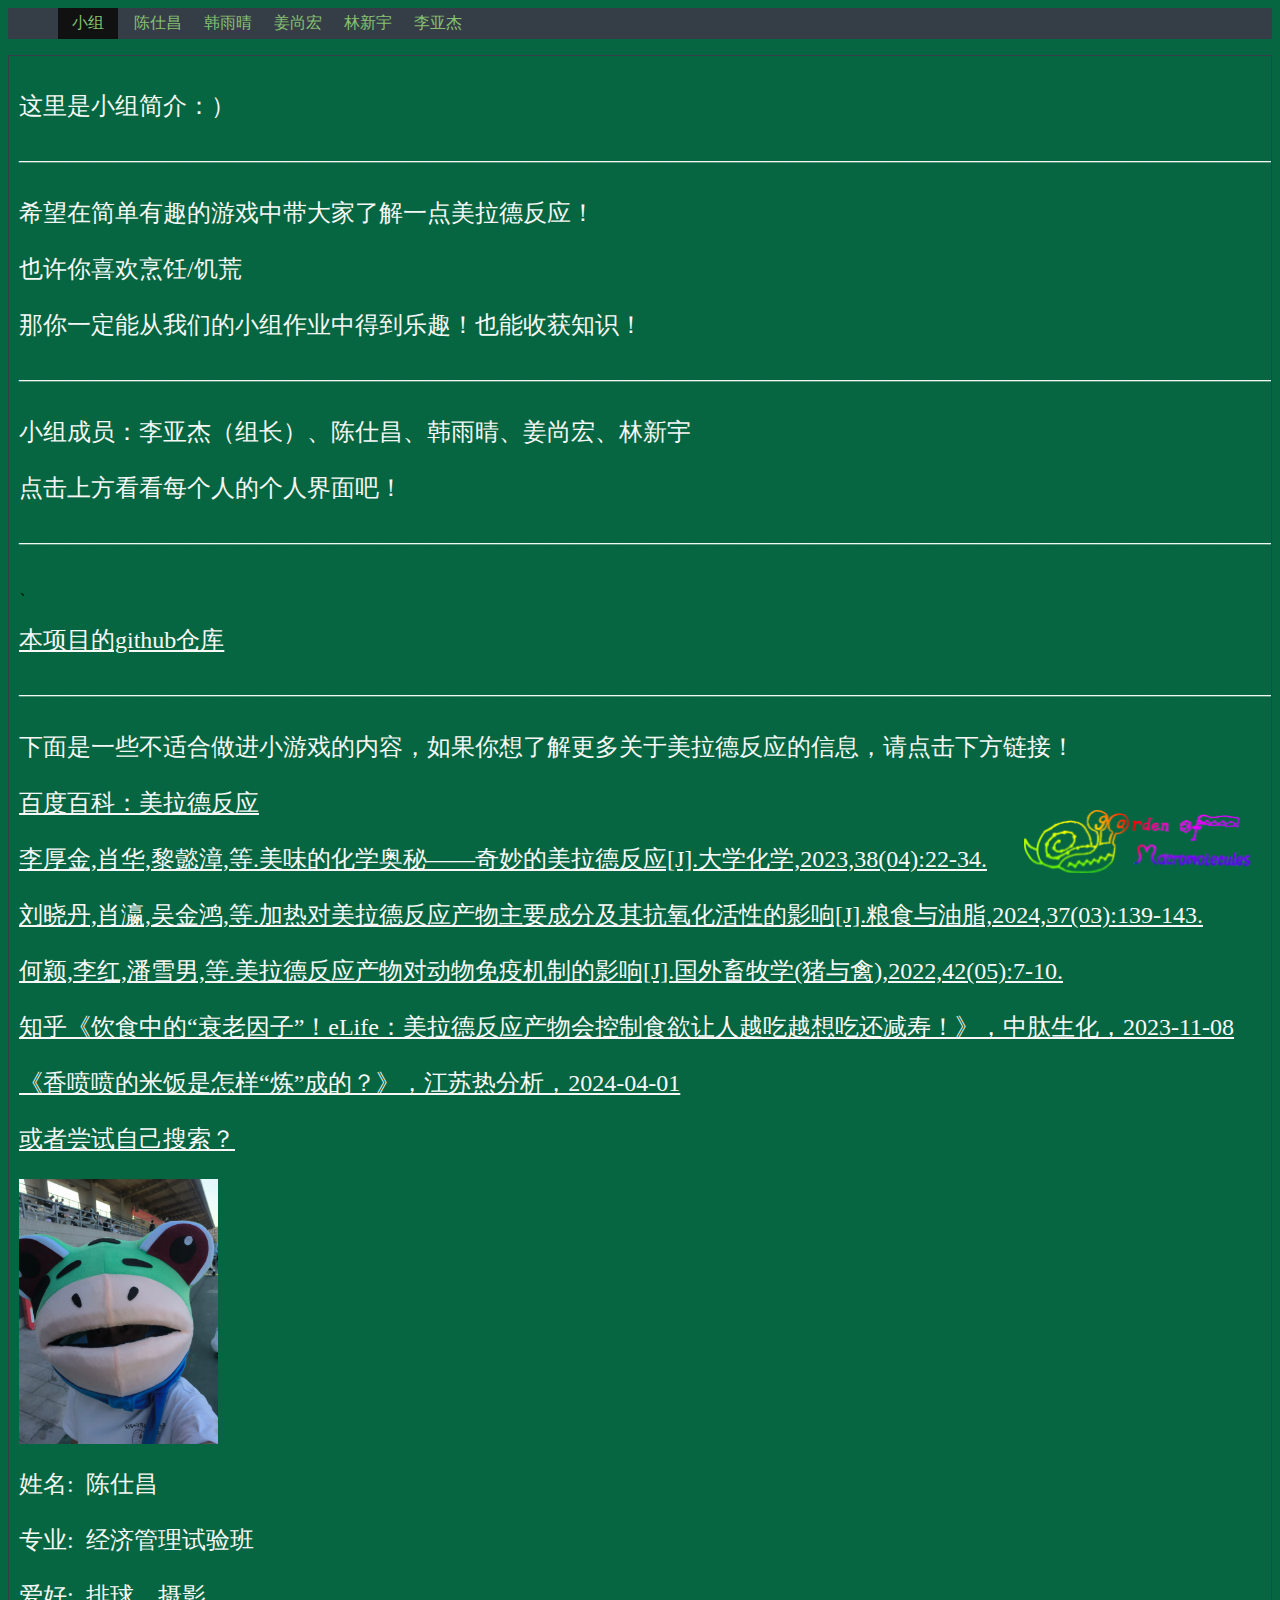
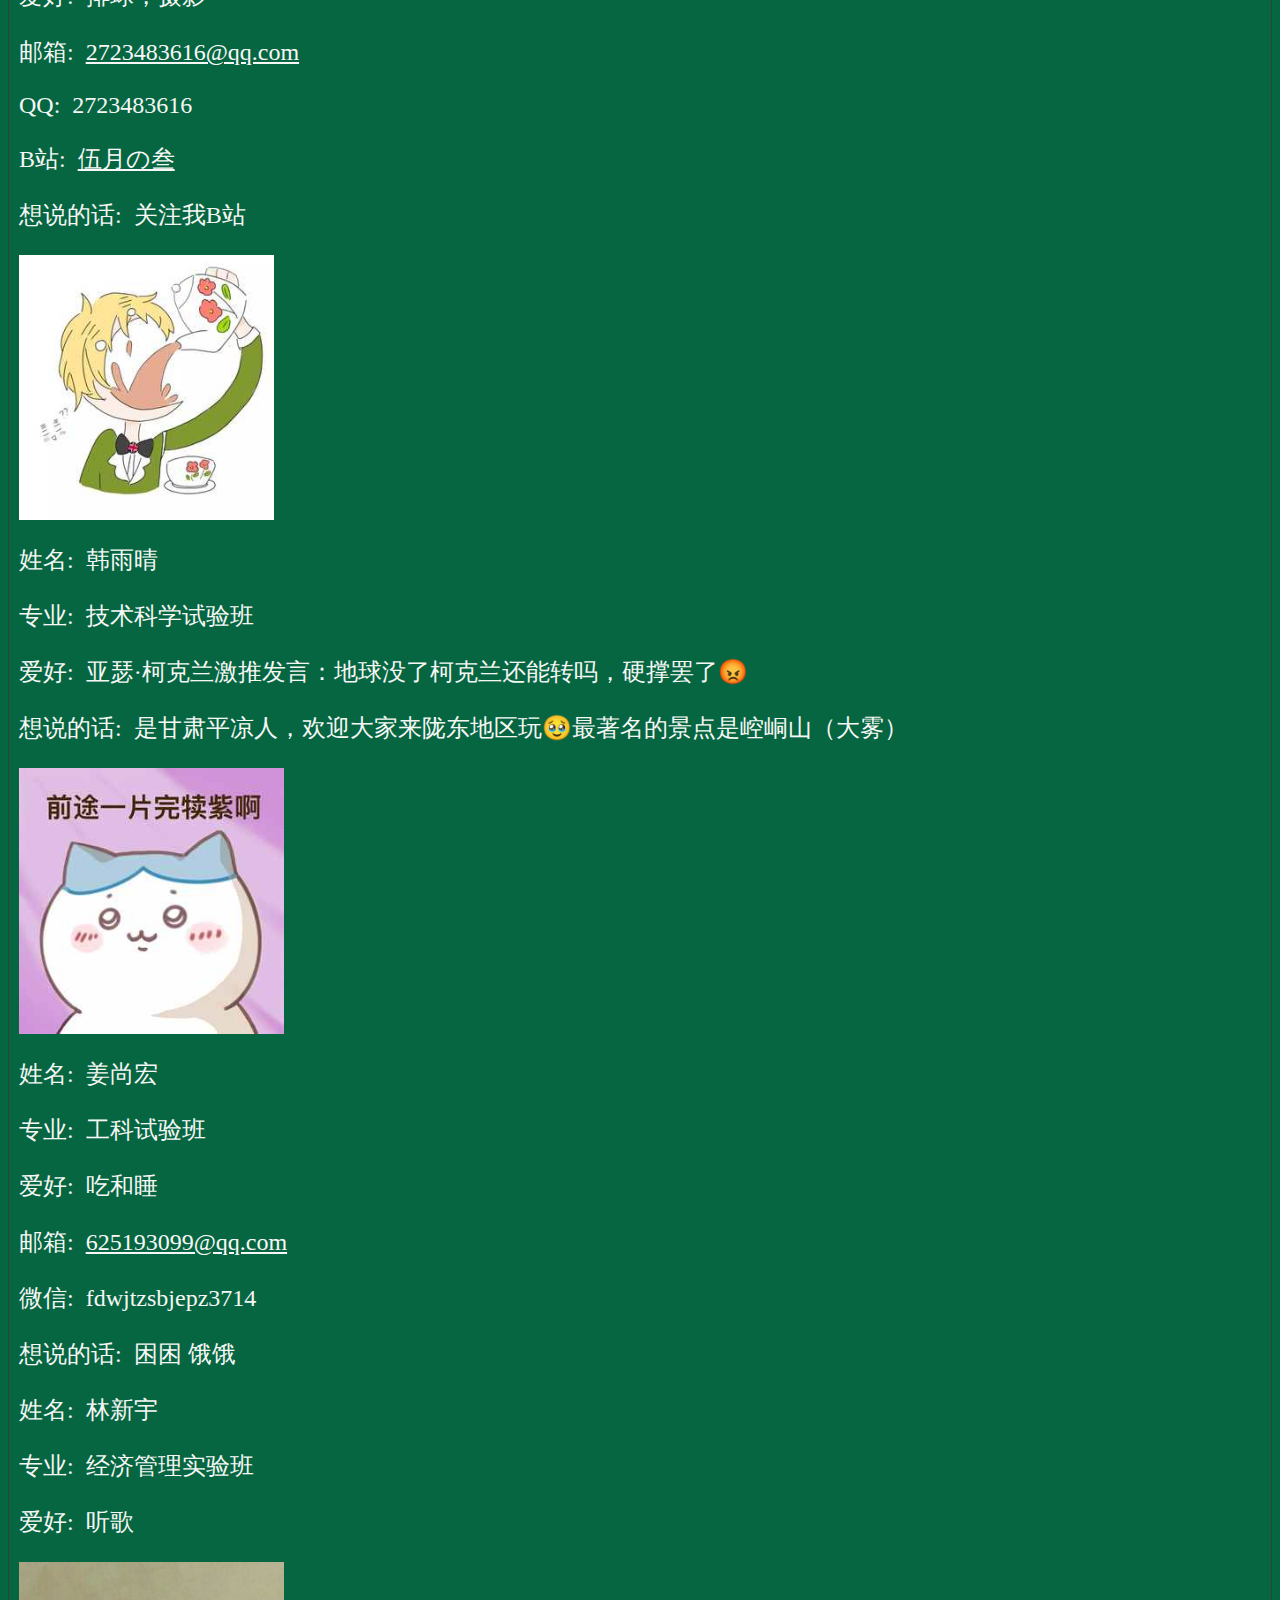
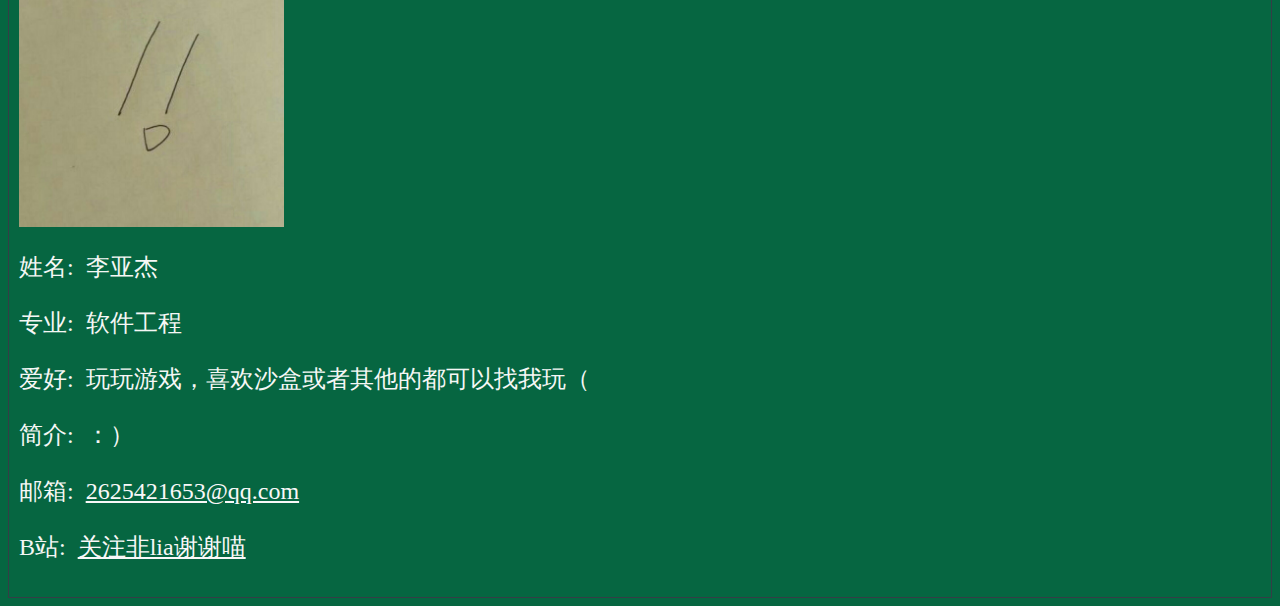
<file: creator.html>
<html>
    <head>
        <meta charset="utf-8">
        <meta http-equiv="X-UA-Compatible" content="IE=edge">
        <title>制作者</title>
        <link rel="stylesheet" href="">
        <script src="http://libs.baidu.com/jquery/1.10.2/jquery.min.js"></script>
        <style>
            body {
                background-color: #066641;
            }
            .nav {
                overflow: hidden;
                text-align: center;
                background-color: #353e46;
            }
            .nav li {
                float: left;
                padding: 5px;
                width: 50px;
                color: #85c171;
                list-style: none;
                border-left: 10px solid #353e46;
                cursor: pointer;
            }
            .nav li:hover,.selected {
                background-color:#121111;
                border-left: 10px solid #080808;
            }
            .content{
                border: 1px solid #353e46;
                height: auto;
                padding: 10px;
                overflow: hidden;
            }
            .head {
                height: 30%;
                width: auto;
            }
            a:link {
                color: #f9f8f8;
                text-decoration: underline;
            }
            a:visited {
                color: #e0f5ea;
                text-decoration: none;
            }
            a:hover {
                color: #87c1cb;
                text-decoration: underline;
            }
            a:active {
                color: #7191ae;
                text-decoration: underline;
            }
            img.logo {
                height:7%;
                width: auto;
                position: fixed;
                top: 90%;
                left: 80%;
                z-index: 10;
                cursor: pointer;
            }
            p {
                font-size: 24px;
                color: #f5f7f5;
            }
        </style>
    </head>
    <body>
        <img src="pic/logo-garden.gif" class="logo">
        <ul class="nav">
            <li class="selected">小组</li>
            <li>陈仕昌</li>
            <li>韩雨晴</li>
            <li>姜尚宏</li>
            <li>林新宇</li>
            <li>李亚杰</li>
        </ul>
        <div class="content">
            <div class="list ">
                <p>这里是小组简介：）</p>
                <p>——————————————————————————————————————————————————————————————————————————————————————————————————————————————————————————————</p>
                <p>希望在简单有趣的游戏中带大家了解一点美拉德反应！</p>
                <p>也许你喜欢烹饪/饥荒</p>
                <p>那你一定能从我们的小组作业中得到乐趣！也能收获知识！</p>
                <p>——————————————————————————————————————————————————————————————————————————————————————————————————————————————————————————————</p>
                <p>小组成员：李亚杰（组长）、陈仕昌、韩雨晴、姜尚宏、林新宇</p>
                <p>点击上方看看每个人的个人界面吧！</p>
                <p>——————————————————————————————————————————————————————————————————————————————————————————————————————————————————————————————</p>、
                <p><a href="https://github.com/lia3589/dont_starve--cooking_with_Maillard">本项目的github仓库</a></p>
                <p>——————————————————————————————————————————————————————————————————————————————————————————————————————————————————————————————</p>
                <p>下面是一些不适合做进小游戏的内容，如果你想了解更多关于美拉德反应的信息，请点击下方链接！</p>
                <p><a href="https://baike.baidu.com/item/%E7%BE%8E%E6%8B%89%E5%BE%B7%E5%8F%8D%E5%BA%94/2972765">百度百科：美拉德反应</a></p>
                <p><a href="https://kns.cnki.net/kcms2/article/abstract?v=29axctaKF3z3vfyclIsoLP9WJCzsB1php9dmENEirG_KmVf9cE4k1t_7noozWkBcGfpQXJS2E1_manU5sewtUf-Zmv93SLfdzM906hPESrlzECp_WhWh6uSyobPFhZ49ymq8rB_qdK4oUFu8puGz8w==&uniplatform=NZKPT&language=CHS">李厚金,肖华,黎懿漳,等.美味的化学奥秘——奇妙的美拉德反应[J].大学化学,2023,38(04):22-34.</a></p>
                <p><a href="https://kns.cnki.net/kcms2/article/abstract?v=29axctaKF3wfmIaphwgvJZERMa6gqiVXkiPI3SM-PKIIoBQCASCaI4CU6U95_GFehlkdiYG11gwuYmCJr-RMBouAQlDoIhhu3zmrnJkqh1384Loe0uYbK53G92nwLuhEk2hwxwv3F0w=&uniplatform=NZKPT&language=CHS">刘晓丹,肖瀛,吴金鸿,等.加热对美拉德反应产物主要成分及其抗氧化活性的影响[J].粮食与油脂,2024,37(03):139-143.</a></p>
                <p><a href="https://kns.cnki.net/kcms2/article/abstract?v=29axctaKF3yD-US0rNNmwgMVHNHZs0gVYn49yn_M-7A9VJFrLC7Ch79W2p338mke2WSOsrElsOeYNBDJ-0FR1b_LFyytwXMsnBihLr_Px8NH0_jOPImDU4tDkGLnzqwAt_0_sFSao6S6tjv_pUnelQ==&uniplatform=NZKPT&language=CHS">何颖,李红,潘雪男,等.美拉德反应产物对动物免疫机制的影响[J].国外畜牧学(猪与禽),2022,42(05):7-10.</a></p>
                <p><a href="https://zhuanlan.zhihu.com/p/665694701?utm_campaign=&utm_medium=social&utm_psn=1753126829098307586&utm_source=qq">知乎《饮食中的“衰老因子”！eLife：美拉德反应产物会控制食欲让人越吃越想吃还减寿！》，中肽生化，2023-11-08</a></p>
                <p><a href="https://mp.weixin.qq.com/s?__biz=MzU1NTc2MjY4Mw==&mid=2247484617&idx=1&sn=1c87721535962554fc13c8553f40231b&chksm=fbce125dccb99b4bfb79c0c99f6336a288ca2e48b458dca13d581558e2e501fa81e594b6e80c&mpshare=1&scene=23&srcid=040199UlCdgHAjD4LkcoxkGf&sharer_shareinfo=450089897e797b44477f9d08d936346d&sharer_shareinfo_first=daa31346492e7e3a63fbc145a9b9acc4#rd">《香喷喷的米饭是怎样“炼”成的？》，江苏热分析，2024-04-01</a></p>
                <p><a href="https://www.baidu.com/s?wd=%E7%BE%8E%E6%8B%89%E5%BE%B7%E5%8F%8D%E5%BA%94&rsv_spt=1&rsv_iqid=0xc61076e40042e27a&issp=1&f=8&rsv_bp=1&rsv_idx=2&ie=utf-8&tn=15007414_8_dg&rsv_dl=tb&rsv_enter=1&rsv_sug2=0&rsv_btype=i&inputT=3788&rsv_sug4=3789">或者尝试自己搜索？</a></p>
            </div>
            <div  class="list">
                <img src="pic/chen.jpg" class="head">
                <p>姓名:&nbsp;&nbsp;陈仕昌</p>
                <p>专业:&nbsp;&nbsp;经济管理试验班</p>
                <p>爱好:&nbsp;&nbsp;排球，摄影</p>
                <p>邮箱:&nbsp;&nbsp;<a href="mailto:2723483616@qq.com">2723483616@qq.com</a></p>  
                <p>QQ:&nbsp;&nbsp;2723483616</p>
                <p>B站:&nbsp;&nbsp;<a href="https://space.bilibili.com/175262471?spm_id_from=333.337.0.0">伍月の叁</a>
                <p>想说的话:&nbsp;&nbsp;关注我B站</p>
            </div>
            <div  class="list">
                <img src="pic/han.jpg" class="head">
                <p>姓名:&nbsp;&nbsp;韩雨晴</p>
                <p>专业:&nbsp;&nbsp;技术科学试验班</p>
                <p>爱好:&nbsp;&nbsp;亚瑟·柯克兰激推发言：地球没了柯克兰还能转吗，硬撑罢了😡</p>
                <p>想说的话:&nbsp;&nbsp;是甘肃平凉人，欢迎大家来陇东地区玩🥹最著名的景点是崆峒山（大雾）</p>
            </div>
            <div  class="list">
                <img src="pic/jiang.jpeg" class="head">
                <p>姓名:&nbsp;&nbsp;姜尚宏</p>
                <p>专业:&nbsp;&nbsp;工科试验班</p>
                <p>爱好:&nbsp;&nbsp;吃和睡</p>
                <p>邮箱:&nbsp;&nbsp;<a href="mailto:625193099@qq.com">625193099@qq.com</a></p>
                <p>微信:&nbsp;&nbsp;fdwjtzsbjepz3714</p>
                <p>想说的话:&nbsp;&nbsp;困困 饿饿</p>
            </div>
            <div class="list">
                <p>姓名:&nbsp;&nbsp;林新宇</p>
                <p>专业:&nbsp;&nbsp;经济管理实验班</p>
                <p>爱好:&nbsp;&nbsp;听歌</p>
            </div>
            <div class="list">
                <img src="pic/lia.jpg" class="head">
                <p>姓名:&nbsp;&nbsp;李亚杰</p>
                <p>专业:&nbsp;&nbsp;软件工程</p>
                <p>爱好:&nbsp;&nbsp;玩玩游戏，喜欢沙盒或者其他的都可以找我玩（</p>
                <p>简介:&nbsp;&nbsp;：）</p>
                <p>邮箱:&nbsp;&nbsp;<a href="mailto:2625421653@qq.com">2625421653@qq.com</a></p>
                <p>B站:&nbsp;&nbsp;<a href="https://space.bilibili.com/1578421812?spm_id_from=333.337.0.0">关注非lia谢谢喵</a></p>
            </div>
        </div>
        <script>
                $(function(){
                    //获取点击事件的对象
                    $(".nav li").click(function(){
                        //获取要显示或隐藏的对象
                        var divShow = $(".content").children('.list');
                        //判断当前对象是否被选中，如果没选中的话进入if循环
                        if (!$(this).hasClass('selected')) {
                            //获取当前对象的索引
                            var index = $(this).index();
                            //当前对象添加选中样式并且其同胞移除选中样式；
                            $(this).addClass('selected').siblings('li').removeClass('selected');
                            //索引对应的div块显示
                            $(divShow[index]).show();
                            //索引对应的div块的同胞隐藏
                            $(divShow[index]).siblings('.list').hide();
                        }
                    });
                });
                $(document).ready(function(){
                    // 隐藏除第一个选项外的内容
                    $(".content .list").not(':first').hide();
                });

                
        </script>
    </body>
    </html>
</file>
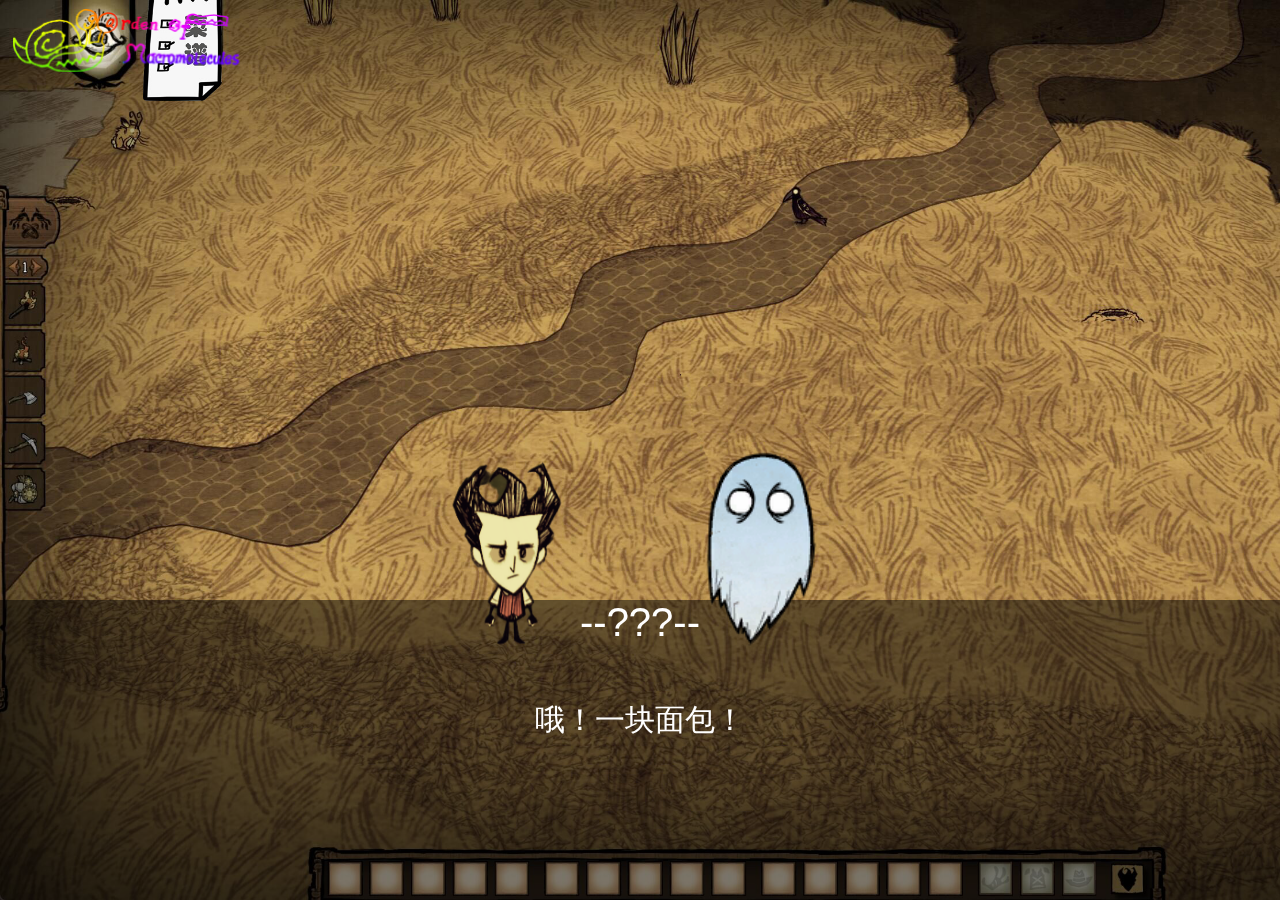
<file: end1.html>
<!DOCTYPE html>  
<html lang="en">  
<head>  
<meta charset="UTF-8">  
<meta name="viewport" content="width=device-width, initial-scale=1.0">  
<title>结局1：面包！</title>  
<style>
    img.logo {
    height:7%;
    width: auto;
    position: absolute;
    top: 1%;
    left: 1%;
    z-index: 10;
    cursor: pointer;
}

img.character1 {
    height: 200px;
    width: auto;
}
img.character2{
    height: 200px;
    width: auto;
}
body, html {    
    width: 100%;
    height: 100%;    
    margin: 0;    
    font-family: Arial, sans-serif;    
    display: flex;    
    flex-direction: column;    
    align-items: center;    
    justify-content: space-between;    
    cursor: pointer;    
    background-image: url('pic/map0.jpg');  
    background-repeat: no-repeat; /* 防止背景图片重复 */  
    background-size: cover; /* 可选：确保背景图片覆盖整个元素 */  
}
  
.nextLink {
    text-decoration: none;
    color: #fff;
}
.characters {  
    display: flex;  
    justify-content:center;  
    align-items: center;  
    width: 100%;  
    padding: 20px;  
    z-index: 2;
}  
  
.character {  
    position: fixed;
    height: 200%;
    width: auto;
    left: 55%;
    top: 50%;  
    color: #888;  
}  
  
.character.active {  
    position: fixed;
    height: 200%;
    width: auto;
    left: 35%;
    top: 50%;  
    color: #000;  
}  

.dialogName-box {  
    font-size: 40px;  
    color: #888;  
    position: fixed;
    height: 100px;
    bottom: 200px;
    width: 100%;
    background-color: rgba(0, 0, 0, 0.5);
    padding: medium;
    text-align: center;
    color: #fff;
}  
  
.dialog-box {  
    position: fixed;  
    height: 200px;
    bottom: 0;  
    width: 100%;  
    background-color: rgba(0, 0, 0, 0.5);  
    padding: medium;  
    text-align: center;  
    color: #fff;  
    font-size: 30px;  
}  
 
#dialogName {  
    margin: 0;  
}  
  
#dialogText {  
    margin: 0;  
}

#clickArea {  
    /* 隐藏遮罩层，使其不影响其他元素的可视性 */  
    pointer-events: auto; /* 允许遮罩层接收鼠标事件 */  
    background: transparent; /* 背景透明 */  
    z-index: 3; /* 确保遮罩层在角色和对话栏之上 */  
}
</style>
</head>  
<body>  
    <a href="https://wbhu.nju.edu.cn/">
        <img src="pic/logo-garden.gif" class="logo">
    </a>
    <div class="characters">  
        <div class="character left" id="char1">
            <img class="character1" src="pic/威尔逊.png" alt="character1">
        </div>  
        <div class="character right" id="char2" >
            <img class="character2" src="pic/Ghost_Build.png" alt="character2">
        </div>  
    </div>  
    <div class="dialogName-box">
        <p id="dialogName"></p>
    </div>  
    <div class="dialog-box">  
        <p id="dialogText"></p>
    </div>  
    <div id="clickArea" style="position: fixed; top: 0; left: 0; width: 100%; height: 100%; z-index: 1;"></div>
    <script>
        // script.js  
const characters = document.querySelectorAll('.character');  
const dialogText = document.getElementById('dialogText');  
const dialogName = document.getElementById('dialogName');  
clickArea=document.getElementById('clickArea');  
let activeCharacter = characters[0];  
let dialogIndex = 0;  
const dialogs = [  
    '哦！一块面包！',  
    '制作过程比我想象中的简单',
    '面包的香味可不是那么简单就出来的',   
    '那面包香是哪来的？',   
    '烤面包的过程中，面团中的糖和氨基酸会发生美拉德反应',
    '美拉德反应？那是什么？',
    '美拉德反应能让面包表面变得酱黄有光泽，产生独特的甜味、焦香味和口感',
    '这么神奇',
    '让我们一起来了解一下美拉德反应吧！'    
];  

dialogNames = [
    '--???--',
    '--威尔逊--',
]
  
document.getElementById('clickArea').addEventListener('click',function() {
    if (dialogIndex >= dialogs.length) {  
        // 所有对话结束，跳转到下一界面  
        window.location.href = "introduction.html";
    }  else {   
        showDialog(dialogIndex);  
        dialogIndex++;   
    } 
}) 
  
function showDialog(index) {  
    dialogText.textContent = dialogs[index];  
    dialogName.textContent = dialogNames[index%2];  
}  
  
// 初始化，显示第一个角色的台词  
showDialog(0);  
activeCharacter.classList.add('active');
    </script>  
</body>  
</html>
</file>
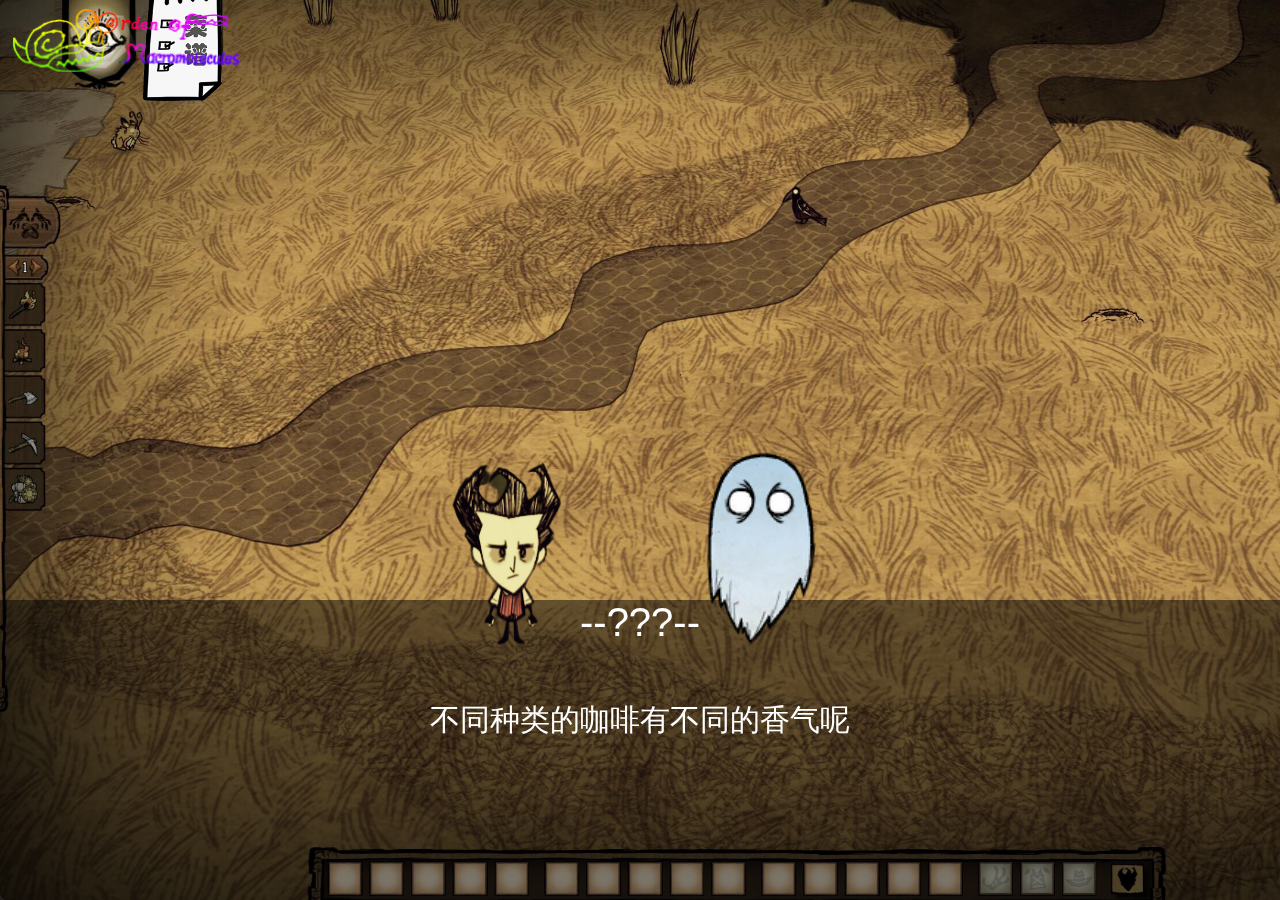
<file: end2.html>
<!DOCTYPE html>  
<html lang="en">  
<head>  
<meta charset="UTF-8">  
<meta name="viewport" content="width=device-width, initial-scale=1.0">  
<title>结局2：咖啡！</title>  
<style>
    img.logo {
    height:7%;
    width: auto;
    position: absolute;
    top: 1%;
    left: 1%;
    z-index: 10;
    cursor: pointer;
}

img.character1 {
    height: 200px;
    width: auto;
}
img.character2{
    height: 200px;
    width: auto;
}
body, html {    
    width: 100%;
    height: 100%;    
    margin: 0;    
    font-family: Arial, sans-serif;    
    display: flex;    
    flex-direction: column;    
    align-items: center;    
    justify-content: space-between;    
    cursor: pointer;    
    background-image: url('pic/map0.jpg');  
    background-repeat: no-repeat; /* 防止背景图片重复 */  
    background-size: cover; /* 可选：确保背景图片覆盖整个元素 */  
}
  
.nextLink {
    text-decoration: none;
    color: #fff;
}
.characters {  
    display: flex;  
    justify-content:center;  
    align-items: center;  
    width: 100%;  
    padding: 20px;  
    z-index: 2;
}  
  
.character {  
    position: fixed;
    height: 200%;
    width: auto;
    left: 55%;
    top: 50%;  
    color: #888;  
}  
  
.character.active {  
    position: fixed;
    height: 200%;
    width: auto;
    left: 35%;
    top: 50%;  
    color: #000;  
}  

.dialogName-box {  
    font-size: 40px;  
    color: #888;  
    position: fixed;
    height: 100px;
    bottom: 200px;
    width: 100%;
    background-color: rgba(0, 0, 0, 0.5);
    padding: medium;
    text-align: center;
    color: #fff;
}  
  
.dialog-box {  
    position: fixed;  
    height: 200px;
    bottom: 0;  
    width: 100%;  
    background-color: rgba(0, 0, 0, 0.5);  
    padding: medium;  
    text-align: center;  
    color: #fff;  
    font-size: 30px;  
}  
 
#dialogName {  
    margin: 0;  
}  
  
#dialogText {  
    margin: 0;  
}

#clickArea {  
    /* 隐藏遮罩层，使其不影响其他元素的可视性 */  
    pointer-events: auto; /* 允许遮罩层接收鼠标事件 */  
    background: transparent; /* 背景透明 */  
    z-index: 3; /* 确保遮罩层在角色和对话栏之上 */  
}
</style>
</head>  
<body>  
    <a href="https://wbhu.nju.edu.cn/">
        <img src="pic/logo-garden.gif" class="logo">
    </a>
    <div class="characters">  
        <div class="character left" id="char1">
            <img class="character1" src="pic/威尔逊.png" alt="character1">
        </div>  
        <div class="character right" id="char2" >
            <img class="character2" src="pic/Ghost_Build.png" alt="character2">
        </div>  
    </div>  
    <div class="dialogName-box">
        <p id="dialogName"></p>
    </div>  
    <div class="dialog-box">  
        <p id="dialogText"></p>
    </div>  
    <div id="clickArea" style="position: fixed; top: 0; left: 0; width: 100%; height: 100%; z-index: 1;"></div>
    <script>
        // script.js  
const characters = document.querySelectorAll('.character');  
const dialogText = document.getElementById('dialogText');  
const dialogName = document.getElementById('dialogName');  
clickArea=document.getElementById('clickArea');  
let activeCharacter = characters[0];  
let dialogIndex = 0;  
const dialogs = [  
    '不同种类的咖啡有不同的香气呢',
    '这个画风的咖啡是从哪个游戏里摘过来的',
    '低温烘培时可以生产口感光滑的咖啡，高温烘培则产生芳香浓郁的咖啡味道',
    '是跟温度有关吗？发生了某种化学反应？',
    '是的！在烘培过程中，由于咖啡豆含有大量的氨基酸和糖类物质，在加热时发生了美拉德反应',
    '那是什么？',
    '让我们一起来了解一下吧！',
];  

dialogNames = [
    '--???--',
    '--威尔逊--',
]
  
document.getElementById('clickArea').addEventListener('click',function() {
    if (dialogIndex >= dialogs.length) {  
        // 所有对话结束，跳转到下一界面  
        window.location.href = "introduction.html";
    }  else {   
        showDialog(dialogIndex);  
        dialogIndex++;   
    } 
}) 
  
function showDialog(index) {  
    dialogText.textContent = dialogs[index];  
    dialogName.textContent = dialogNames[index%2];  
}  
  
// 初始化，显示第一个角色的台词  
showDialog(0);  
activeCharacter.classList.add('active');
    </script>  
</body>  
</html>
</file>
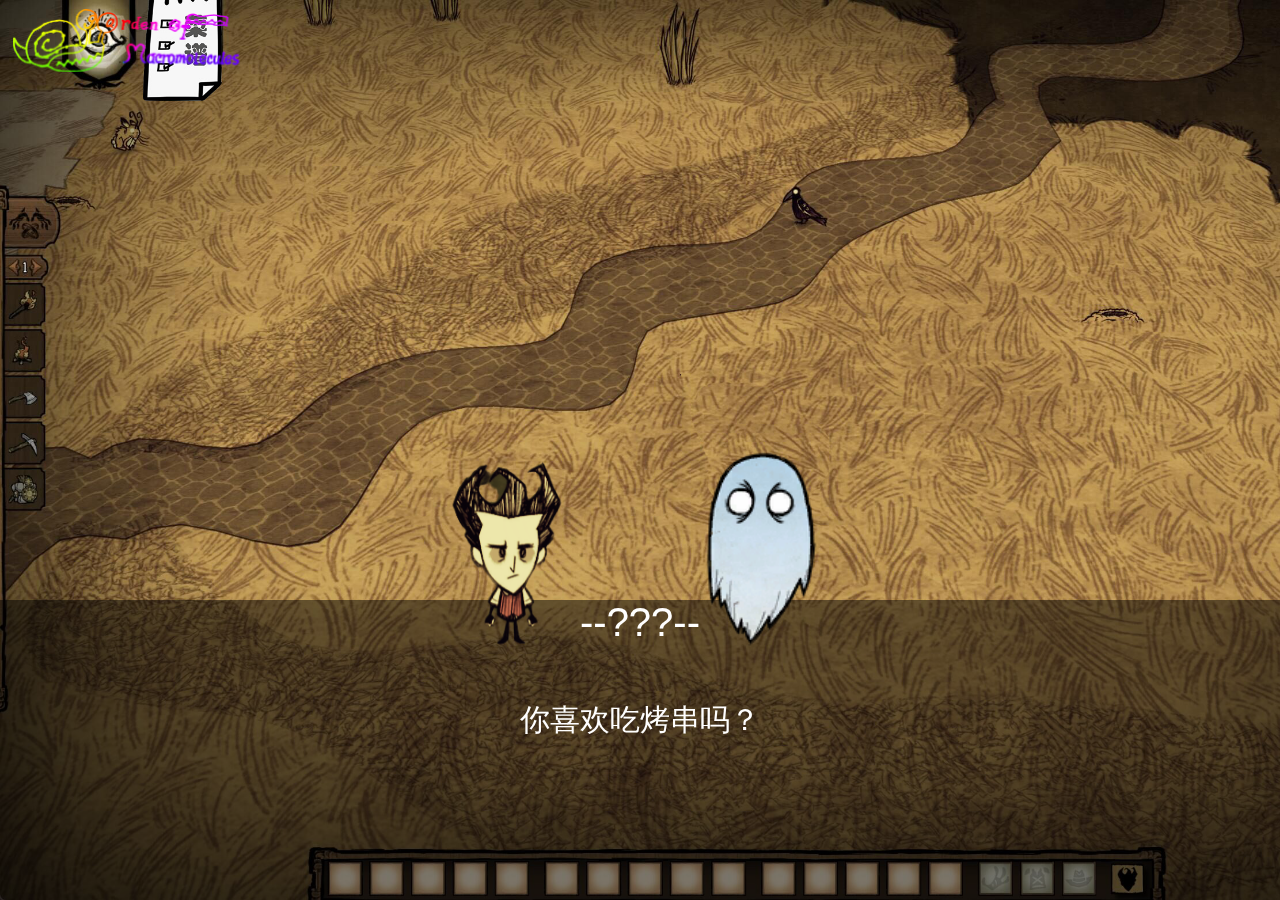
<file: end3.html>
<!DOCTYPE html>  
<html lang="en">  
<head>  
<meta charset="UTF-8">  
<meta name="viewport" content="width=device-width, initial-scale=1.0">  
<title>结局3：烤串！</title>  
<style>
    img.logo {
    height:7%;
    width: auto;
    position: absolute;
    top: 1%;
    left: 1%;
    z-index: 10;
    cursor: pointer;
}

img.character1 {
    height: 200px;
    width: auto;
}
img.character2{
    height: 200px;
    width: auto;
}
body, html {    
    width: 100%;
    height: 100%;    
    margin: 0;    
    font-family: Arial, sans-serif;    
    display: flex;    
    flex-direction: column;    
    align-items: center;    
    justify-content: space-between;    
    cursor: pointer;    
    background-image: url('pic/map0.jpg');  
    background-repeat: no-repeat; /* 防止背景图片重复 */  
    background-size: cover; /* 可选：确保背景图片覆盖整个元素 */  
}
  
.nextLink {
    text-decoration: none;
    color: #fff;
}
.characters {  
    display: flex;  
    justify-content:center;  
    align-items: center;  
    width: 100%;  
    padding: 20px;  
    z-index: 2;
}  
  
.character {  
    position: fixed;
    height: 200%;
    width: auto;
    left: 55%;
    top: 50%;  
    color: #888;  
}  
  
.character.active {  
    position: fixed;
    height: 200%;
    width: auto;
    left: 35%;
    top: 50%;  
    color: #000;  
}  

.dialogName-box {  
    font-size: 40px;  
    color: #888;  
    position: fixed;
    height: 100px;
    bottom: 200px;
    width: 100%;
    background-color: rgba(0, 0, 0, 0.5);
    padding: medium;
    text-align: center;
    color: #fff;
}  
  
.dialog-box {  
    position: fixed;  
    height: 200px;
    bottom: 0;  
    width: 100%;  
    background-color: rgba(0, 0, 0, 0.5);  
    padding: medium;  
    text-align: center;  
    color: #fff;  
    font-size: 30px;  
}  
 
#dialogName {  
    margin: 0;  
}  
  
#dialogText {  
    margin: 0;  
}

#clickArea {  
    /* 隐藏遮罩层，使其不影响其他元素的可视性 */  
    pointer-events: auto; /* 允许遮罩层接收鼠标事件 */  
    background: transparent; /* 背景透明 */  
    z-index: 3; /* 确保遮罩层在角色和对话栏之上 */  
}
</style>
</head>  
<body>  
    <a href="https://wbhu.nju.edu.cn/">
    <img src="pic/logo-garden.gif" class="logo">
    </a>
    <div class="characters">  
        <div class="character left" id="char1">
            <img class="character1" src="pic/威尔逊.png" alt="character1">
        </div>  
        <div class="character right" id="char2" >
            <img class="character2" src="pic/Ghost_Build.png" alt="character2">
        </div>  
    </div>  
    <div class="dialogName-box">
        <p id="dialogName"></p>
    </div>  
    <div class="dialog-box">  
        <p id="dialogText"></p>
    </div>  
    <div id="clickArea" style="position: fixed; top: 0; left: 0; width: 100%; height: 100%; z-index: 1;"></div>
    <script>
        // script.js  
const characters = document.querySelectorAll('.character');  
const dialogText = document.getElementById('dialogText');  
const dialogName = document.getElementById('dialogName');  
clickArea=document.getElementById('clickArea');  
let activeCharacter = characters[0];  
let dialogIndex = 0;  
const dialogs = [  
    '你喜欢吃烤串吗？',
    '我不知道',
    '总之，烧烤的味道让人印象深刻呢',
    '你是指闻起来还是吃起来？',
    '两方面都有，因为美拉德反应既能改善食物的口感，也能使食物散发香气',
    '我猜你接下来要给我科普美拉德反应了吧',
    '为什么不一起了解一下呢？'
];  

dialogNames = [
    '--???--',
    '--威尔逊--',
]
  
document.getElementById('clickArea').addEventListener('click',function() {
    if (dialogIndex >= dialogs.length) {  
        // 所有对话结束，跳转到下一界面  
        window.location.href = "introduction.html";
    }  else {   
        showDialog(dialogIndex);  
        dialogIndex++;   
    } 
}) 
  
function showDialog(index) {  
    dialogText.textContent = dialogs[index];  
    dialogName.textContent = dialogNames[index%2];  
}  
  
// 初始化，显示第一个角色的台词  
showDialog(0);  
activeCharacter.classList.add('active');
    </script>  
</body>  
</html>
</file>
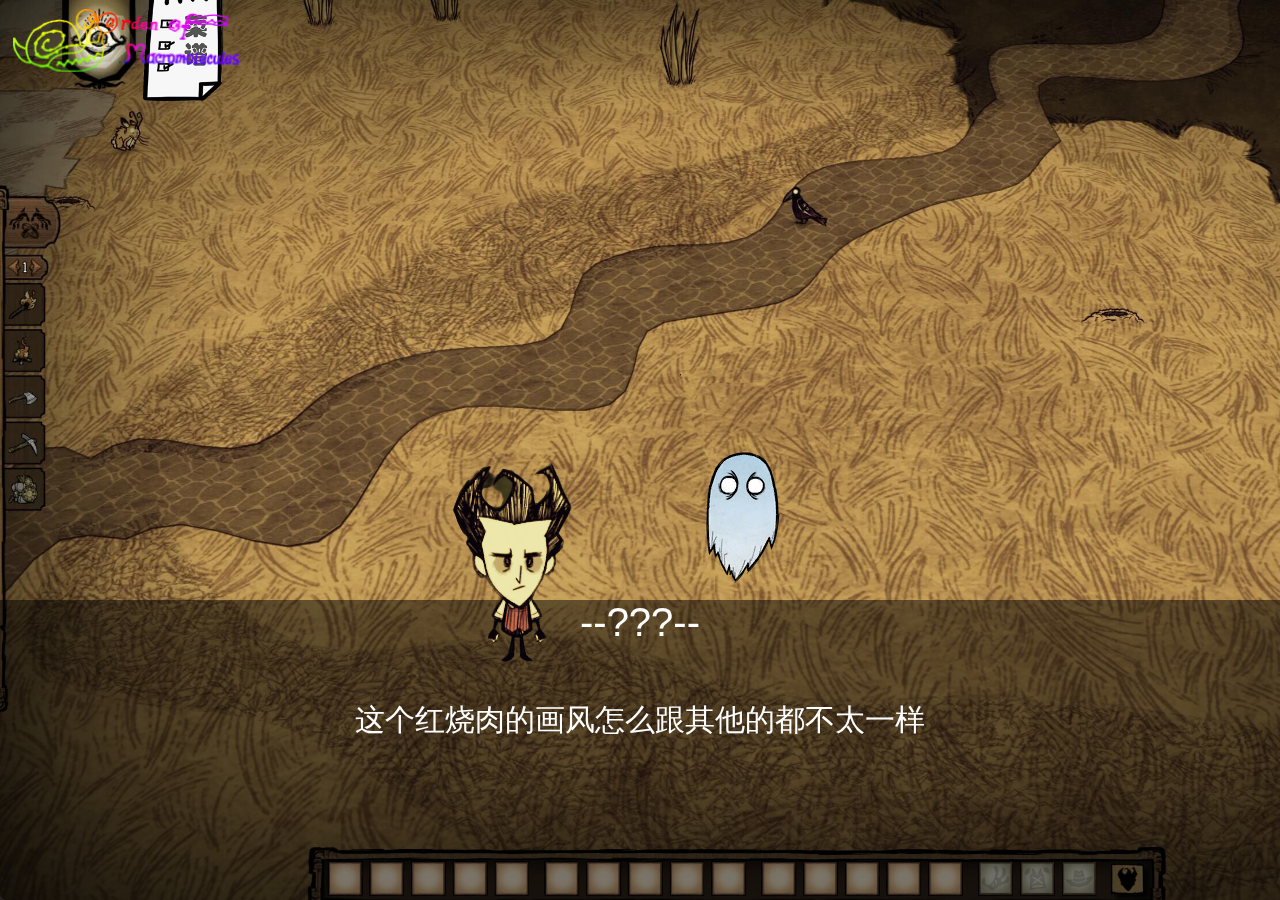
<file: end4.html>
<!DOCTYPE html>  
<html lang="en">  
<head>  
<meta charset="UTF-8">  
<meta name="viewport" content="width=device-width, initial-scale=1.0">  
<title>结局4：红烧肉！</title>  
<style>
    img.logo {
    height:7%;
    width: auto;
    position: absolute;
    top: 1%;
    left: 1%;
    z-index: 10;
    cursor: pointer;
}

img.character1 {
    height: 200px;
    width: auto;
}
img.character2{
    height: 200px;
    width: auto;
}
body, html {    
    width: 100%;
    height: 100%;    
    margin: 0;    
    font-family: Arial, sans-serif;    
    display: flex;    
    flex-direction: column;    
    align-items: center;    
    justify-content: space-between;    
    cursor: pointer;    
    background-image: url('pic/map0.jpg');  
    background-repeat: no-repeat; /* 防止背景图片重复 */  
    background-size: cover; /* 可选：确保背景图片覆盖整个元素 */  
}
  
.nextLink {
    text-decoration: none;
    color: #fff;
}
.characters {  
    display: flex;  
    justify-content:center;  
    align-items: center;  
    width: 100%;  
    padding: 20px;  
    z-index: 2;
}  
  
.character {  
    position: fixed;
    height: 200%;
    width: auto;
    left: 55%;
    top: 50%;  
    color: #888;  
}  
  
.character.active {  
    position: fixed;
    height: 200%;
    width: auto;
    left: 35%;
    top: 50%;  
    color: #000;  
}  

.dialogName-box {  
    font-size: 40px;  
    color: #888;  
    position: fixed;
    height: 100px;
    bottom: 200px;
    width: 100%;
    background-color: rgba(0, 0, 0, 0.5);
    padding: medium;
    text-align: center;
    color: #fff;
}  
  
.dialog-box {  
    position: fixed;  
    height: 200px;
    bottom: 0;  
    width: 100%;  
    background-color: rgba(0, 0, 0, 0.5);  
    padding: medium;  
    text-align: center;  
    color: #fff;  
    font-size: 30px;  
}  
 
#dialogName {  
    margin: 0;  
}  
  
#dialogText {  
    margin: 0;  
}

#clickArea {  
    /* 隐藏遮罩层，使其不影响其他元素的可视性 */  
    pointer-events: auto; /* 允许遮罩层接收鼠标事件 */  
    background: transparent; /* 背景透明 */  
    z-index: 3; /* 确保遮罩层在角色和对话栏之上 */  
}
</style>
</head>  
<body>  
    <a href="https://wbhu.nju.edu.cn/">
        <img src="pic/logo-garden.gif" class="logo">
    </a>
    <div class="characters">  
        <div class="character left" id="char1">
            <img id="character1" src="pic/威尔逊.png" alt="character1">
        </div>  
        <div class="character right" id="char2" >
            <img id="character2" src="pic/Ghost_Build.png" alt="character2">
        </div>  
    </div>  
    <div class="dialogName-box">
        <p id="dialogName"></p>
    </div>  
    <div class="dialog-box">  
        <p id="dialogText"></p>
    </div>  
    <div id="clickArea" style="position: fixed; top: 0; left: 0; width: 100%; height: 100%; z-index: 1;"></div>
    <script>
        // script.js  
const characters = document.querySelectorAll('.character');  
const dialogText = document.getElementById('dialogText');  
const dialogName = document.getElementById('dialogName');  
clickArea=document.getElementById('clickArea');  
let activeCharacter = characters[0];  
let dialogIndex = 0;  
const dialogs = [  
    '这个红烧肉的画风怎么跟其他的都不太一样',
    '我也不知道，但是红烧肉真的好吃',
    '确实'  ,
    '我这里有一张海报，讲了红烧肉的制作，或许你想看看',
    '为什么不呢？',
];  

dialogNames = [
    '--???--',
    '--威尔逊--',
]
  
document.getElementById('clickArea').addEventListener('click',function() {
    if (dialogIndex >= dialogs.length) {  
        // 所有对话结束，跳转到下一界面  
        window.location.href = "introduction.html";
    }  else {   
        showDialog(dialogIndex);  
        dialogIndex++;   
    } 
}) 
  
function showDialog(index) {  
    dialogText.textContent = dialogs[index];  
    dialogName.textContent = dialogNames[index%2];  
}  
  
// 初始化，显示第一个角色的台词  
showDialog(0);  
activeCharacter.classList.add('active');
    </script>  
</body>  
</html>
</file>
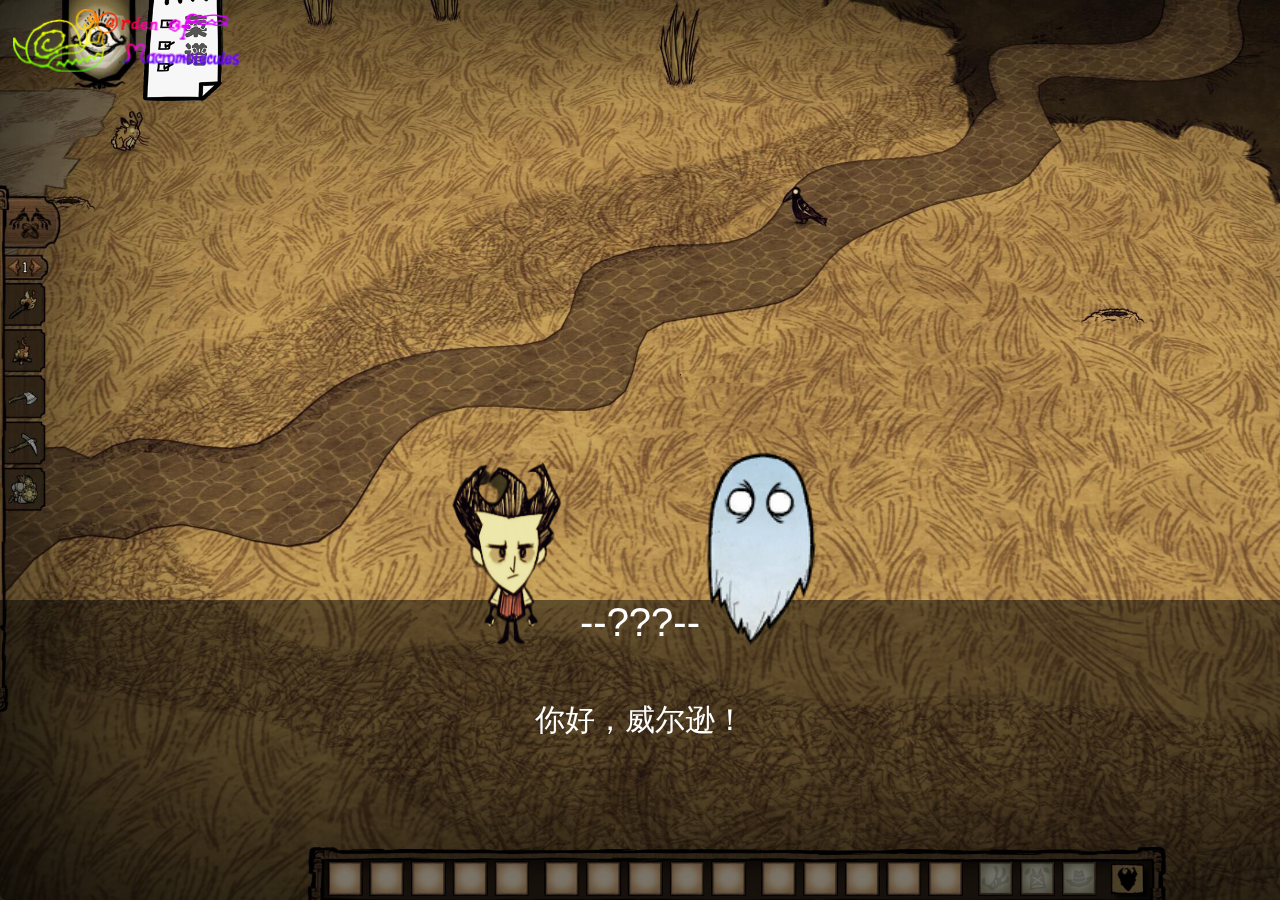
<file: game.html>
<!DOCTYPE html>  
<html lang="en">  
<head>  
<meta charset="UTF-8">  
<meta name="viewport" content="width=device-width, initial-scale=1.0">  
<title>引入</title>  
<style>
    img.logo {
    height:7%;
    width: auto;
    position: absolute;
    top: 1%;
    left: 1%;
    z-index: 10;
    cursor: pointer;
}

img.character1 {
    height: 200px;
    width: auto;
}
img.character2{
    height: 200px;
    width: auto;
}
body, html {    
    width: 100%;
    height: 100%;    
    margin: 0;    
    font-family: Arial, sans-serif;    
    display: flex;    
    flex-direction: column;    
    align-items: center;    
    justify-content: space-between;    
    cursor: pointer;    
    background-image: url('pic/map0.jpg');  
    background-repeat: no-repeat; /* 防止背景图片重复 */  
    background-size: cover; /* 可选：确保背景图片覆盖整个元素 */  
}
  
.nextLink {
    text-decoration: none;
    color: #fff;
}
.characters {  
    display: flex;  
    justify-content:center;  
    align-items: center;  
    width: 100%;  
    padding: 20px;  
    z-index: 2;
}  
  
.character {  
    position: fixed;
    height: 200%;
    width: auto;
    left: 55%;
    top: 50%;  
    color: #888;  
}  
  
.character.active {  
    position: fixed;
    height: 200%;
    width: auto;
    left: 35%;
    top: 50%;  
    color: #000;  
}  

.dialogName-box {  
    font-size: 40px;  
    color: #888;  
    position: fixed;
    height: 100px;
    bottom: 200px;
    width: 100%;
    background-color: rgba(0, 0, 0, 0.5);
    padding: medium;
    text-align: center;
    color: #fff;
}  
  
.dialog-box {  
    position: fixed;  
    height: 200px;
    bottom: 0;  
    width: 100%;  
    background-color: rgba(0, 0, 0, 0.5);  
    padding: medium;  
    text-align: center;  
    color: #fff;  
    font-size: 30px;  
}  
 
#dialogName {  
    margin: 0;  
}  
  
#dialogText {  
    margin: 0;  
}

#clickArea {  
    /* 隐藏遮罩层，使其不影响其他元素的可视性 */  
    pointer-events: auto; /* 允许遮罩层接收鼠标事件 */  
    background: transparent; /* 背景透明 */  
    z-index: 3; /* 确保遮罩层在角色和对话栏之上 */  
}
</style>
</head>  
<body>  
    <a href="https://wbhu.nju.edu.cn/">
    <img src="pic/logo-garden.gif" class="logo">
    </a>
    <div class="characters">  
        <div class="character left" id="char1">
            <img class="character1" src="pic/威尔逊.png" alt="character1">
        </div>  
        <div class="character right" id="char2" >
            <img class="character2" src="pic/Ghost_Build.png" alt="character2">
        </div>  
    </div>  
    <div class="dialogName-box">
        <p id="dialogName"></p>
    </div>  
    <div class="dialog-box">  
        <p id="dialogText"></p>
    </div>  
    <div id="clickArea" style="position: fixed; top: 0; left: 0; width: 100%; height: 100%; z-index: 1;"></div>
    <script>
        // script.js  
const characters = document.querySelectorAll('.character');  
const dialogText = document.getElementById('dialogText');  
const dialogName = document.getElementById('dialogName');  
clickArea=document.getElementById('clickArea');  
let activeCharacter = characters[0];  
let dialogIndex = 0;  
const dialogs = [  
    '你好，威尔逊！',  
    '你是谁？',
    '或许你有些饿了',   
    '并没有',   
    '既然你饿了，那就开始烹饪吧！',
    '???',
    '我猜你喜欢【香甜】的食物',
    '谁不喜欢呢？',
    '等会地图上会有食材',
    '野生的食材...',
    '你可以按【WASD】移动，【靠近】食材，【点击】捡起',
    '?',
    '左上角还有【菜谱】，收集够食材后就可以靠近【烹饪锅】烹饪了',
    '哪的左上角???',
    '总之，希望你烹饪出【美味】的食物！出发吧！'     
];  

dialogNames = [
    '--???--',
    '--威尔逊--',
]
  
document.getElementById('clickArea').addEventListener('click',function() {
    if (dialogIndex >= dialogs.length) {  
        // 所有对话结束，跳转到下一界面  
        window.location.href = "help.html";
    }  else {   
        showDialog(dialogIndex);  
        dialogIndex++;   
    } 
}) 
  
function showDialog(index) {  
    dialogText.textContent = dialogs[index];  
    dialogName.textContent = dialogNames[index%2];  
}  
  
// 初始化，显示第一个角色的台词  
showDialog(0);  
activeCharacter.classList.add('active');
    </script>  
</body>  
</html>
</file>
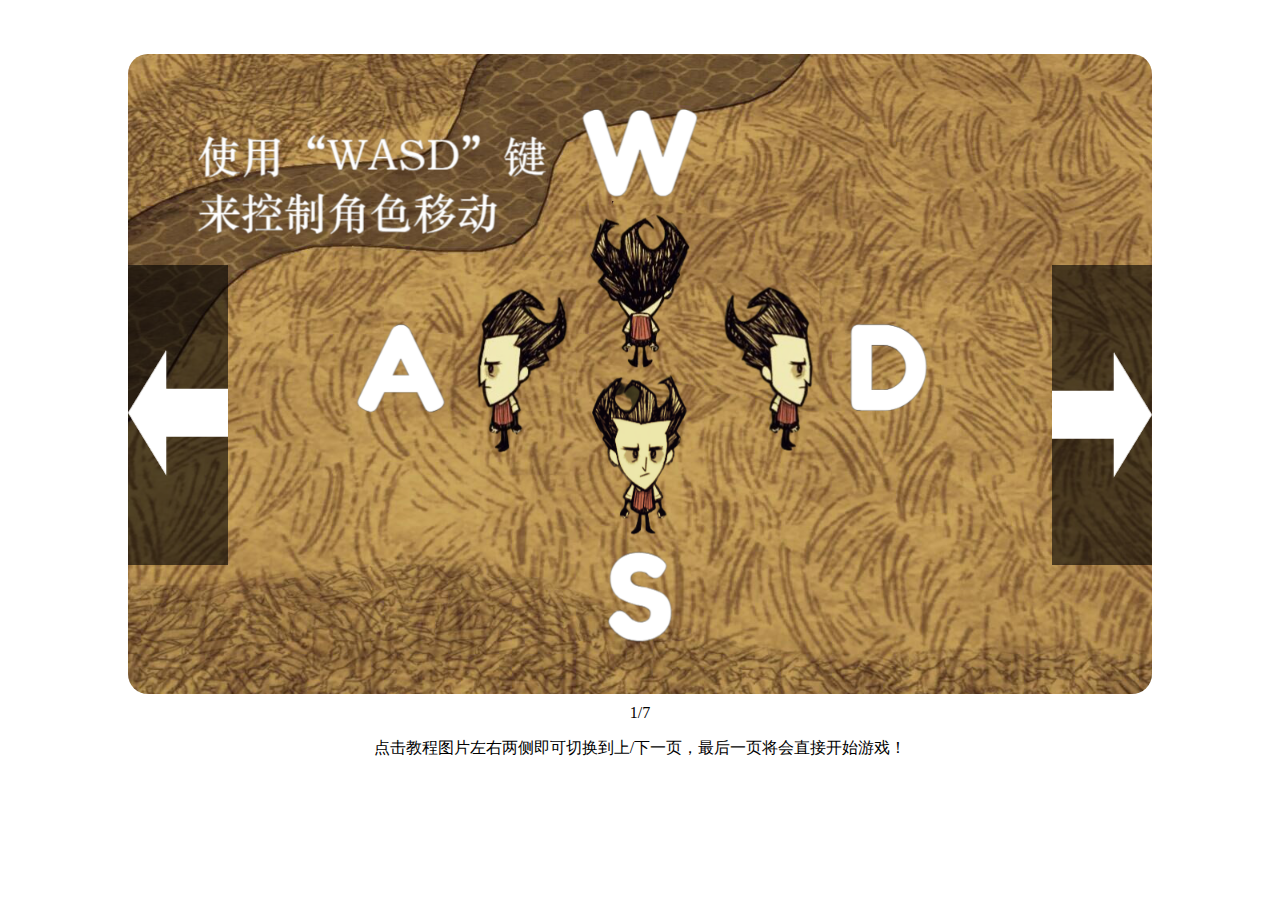
<file: help.html>
<!DOCTYPE html>
<html lang="zh">
<head>
    <meta charset="UTF-8">
    <title>图片轮播</title>
    <style>
        .image-container {
            width: 80%;
            height: auto;
            height: auto;
            overflow: hidden;
            position: absolute;
            top: 6%;
            left: 10%;
            margin: 0 auto;
        }

        img {
            width: 100%;
            height: auto;
            display: block;
            transition: all 0.5s ease;
            border-radius: 20px;
        }

        .arrow {
            width: 100px;
            height: 300px;
            position: absolute;
            top: 50%;
            transform: translateY(-50%);
            cursor: pointer;
            z-index: 10;
        }

        .left {
            background-image: url("pic/left_arrow.png");
            left: 0;
        }

        .right {
            background-image: url("pic/right_arrow.png");
            right: 0;
        }

        .dot-container {
            text-align: center;
            padding-top: 10px;
        }

        .number {
            margin: 0 10px;
        }
    </style>
</head>
<body>

<div class="image-container">
    <img id="slide1" src="pic/help1.png" alt="Slide 1">
    <img id="slide2" src="pic/help2.png" alt="Slide 2">
    <img id="slide3" src="pic/help3.png" alt="Slide 3">
    <img id="slide4" src="pic/help4.png" alt="Slide 4">
    <img id="slide5" src="pic/help5.png" alt="Slide 5">
    <img id="slide6" src="pic/help6.png" alt="Slide 6">
    <img id="slide7" src="pic/help7.png" alt="Slide 7">
    <!-- 添加更多的图片元素 -->

    <a class="arrow left" onclick="plusDivs(-1)"></a>
    <a class="arrow right" onclick="plusDivs(1)"></a>

    <div class="dot-container">
        <span class="number">教程&nbsp;&nbsp;1/7</span>
        <p>点击教程图片左右两侧即可切换到上/下一页，最后一页将会直接开始游戏！</p>
    </div>
</div>

<script>
    var slideIndex = 0;
    showDivs(slideIndex);

    function currentDiv(n) {
        slideIndex = n - 1;
        showDivs(slideIndex);
    }

    function showDivs(n) {
        var i;
        var slides = document.getElementsByTagName("img");
        var current = document.getElementById(slides[n].id);

        for (i = 0; i < slides.length; i++) {
            slides[i].style.display = "none";
        }

        if (n < 0) {slideIndex = slides.length - 1; n = slideIndex} 
        current.style.display = "block";
        document.querySelector(".number").textContent = (n + 1) + '/' + slides.length;
    }

    function plusDivs(n) {
        if (slideIndex + n >= 7) {
            window.location.href = "map.html";
        }
        showDivs((slideIndex = (slideIndex + n) % 7));
    }

</script>

</body>
</html>
</file>
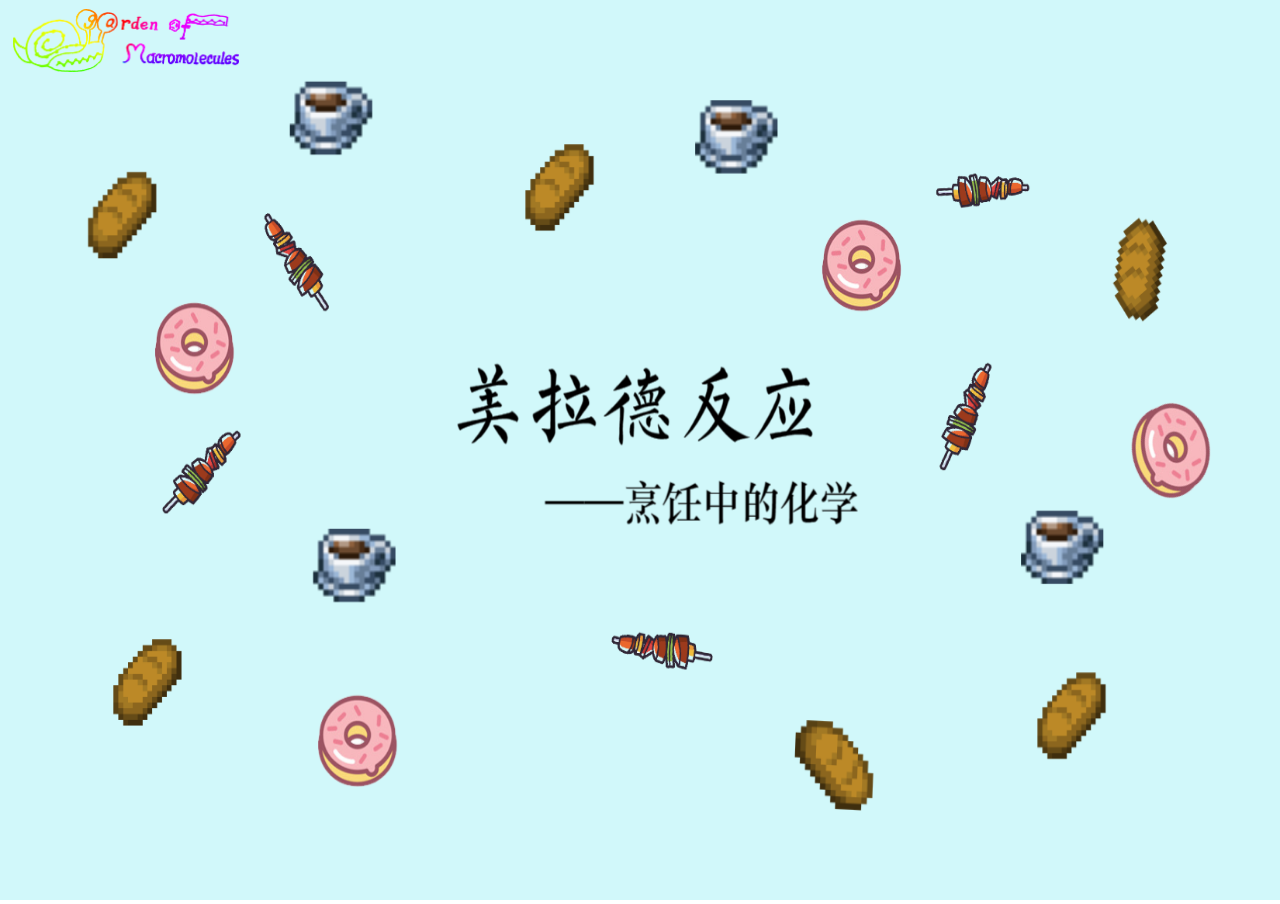
<file: introduction.html>
<!DOCTYPE html>  
<html>  
<head>  
    <title>关于美拉德反应</title>  
    <style>  
        img.logo {
    height:7%;
    width: auto;
    position: absolute;
    top: 1%;
    left: 1%;
    z-index: 10;
    cursor: pointer;
}
        body, html {  
            margin: 0;  
            padding: 0;  
            overflow: hidden;  
            width: 100%;  
            height: 100%;  
        }  
        .fullscreen-image {  
            width: 100%;  
            height: 100vh;  
        }  
    </style>  
</head>  
<body>  
    <a href="https://wbhu.nju.edu.cn/">
        <img src="pic/logo-garden.gif" class="logo">
    </a>
    
    <img id="fullscreenImage" class="fullscreen-image" src="pic/intro0.png" alt="Fullscreen Image" onclick="changeImage(event)" />  
    <script>  
        var images = ["pic/intro0.png","pic/intro1.png", "pic/intro2.jpg", "pic/intro3.png", "pic/intro4.png", "pic/intro5.png","pic/intro6.png","pic/intro7.png","pic/intro8.jpg","pic/intro9.png","pic/intro10.png","pic/intro-1.png"];  
        var currentIndex = 0;         
        function changeImage(event) {  
            currentIndex+=1; // 循环切换图片  
            if (currentIndex >= images.length) {  
                var cx=event.clientX;  
                var cy=event.clientY;  
                var windowWidth=window.innerWidth;  
                var windowHeight=window.innerHeight;  
                if (cx>=windowWidth*0.415 && cx<=windowWidth*0.581 && cy>=windowHeight*0.493 && cy<=windowHeight*0.567) {  
                    window.location.href="index.html"; 
                }  
                else if (cx>=windowWidth*0.415 && cx<=windowWidth*0.581 && cy>=windowHeight*0.635 && cy<=windowHeight*0.707) {  
                    window.location.href="introduction.html";  
                }
                else if (cx>=windowWidth*0.433 && cx<=windowWidth*0.559 && cy>=windowHeight*0.782 && cy<=windowHeight*0.852) {
                    window.location.href="creator.html"; 
                } 
                return;  
            }  
        
            document.getElementById('fullscreenImage').src = images[currentIndex];  
        }  
    </script>  
</body>  
</html>
</file>
